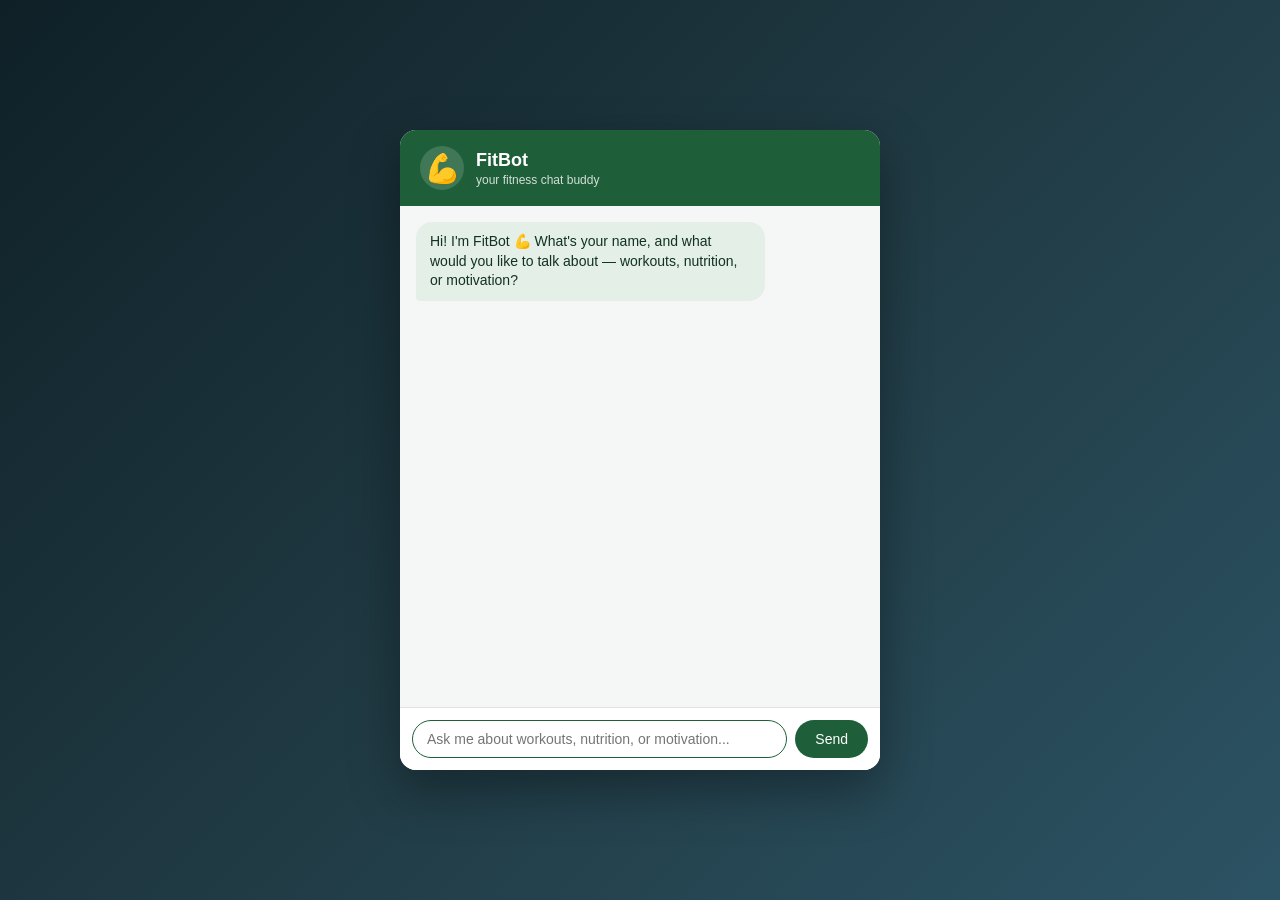
<file: index.html>
<!DOCTYPE html>
<html lang="en">
<head>
  <meta charset="UTF-8">
  <meta name="viewport" content="width=device-width, initial-scale=1.0">
  <title>FitBot — Your Fitness Chat Buddy</title>
  <link rel="stylesheet" href="style.css">
</head>
<body>
  <div class="chat-app">
    <header class="chat-header">
      <div class="avatar">💪</div>
      <div>
        <h1>FitBot</h1>
        <p class="subtitle">your fitness chat buddy</p>
      </div>
    </header>

    <main id="messages" class="messages"></main>

    <form id="chat-form" class="chat-input">
      <input
        id="user-input"
        type="text"
        placeholder="Ask me about workouts, nutrition, or motivation..."
        autocomplete="off"
        autofocus
      >
      <button type="submit">Send</button>
    </form>
  </div>

  <script src="script.js"></script>
</body>
</html>
</file>
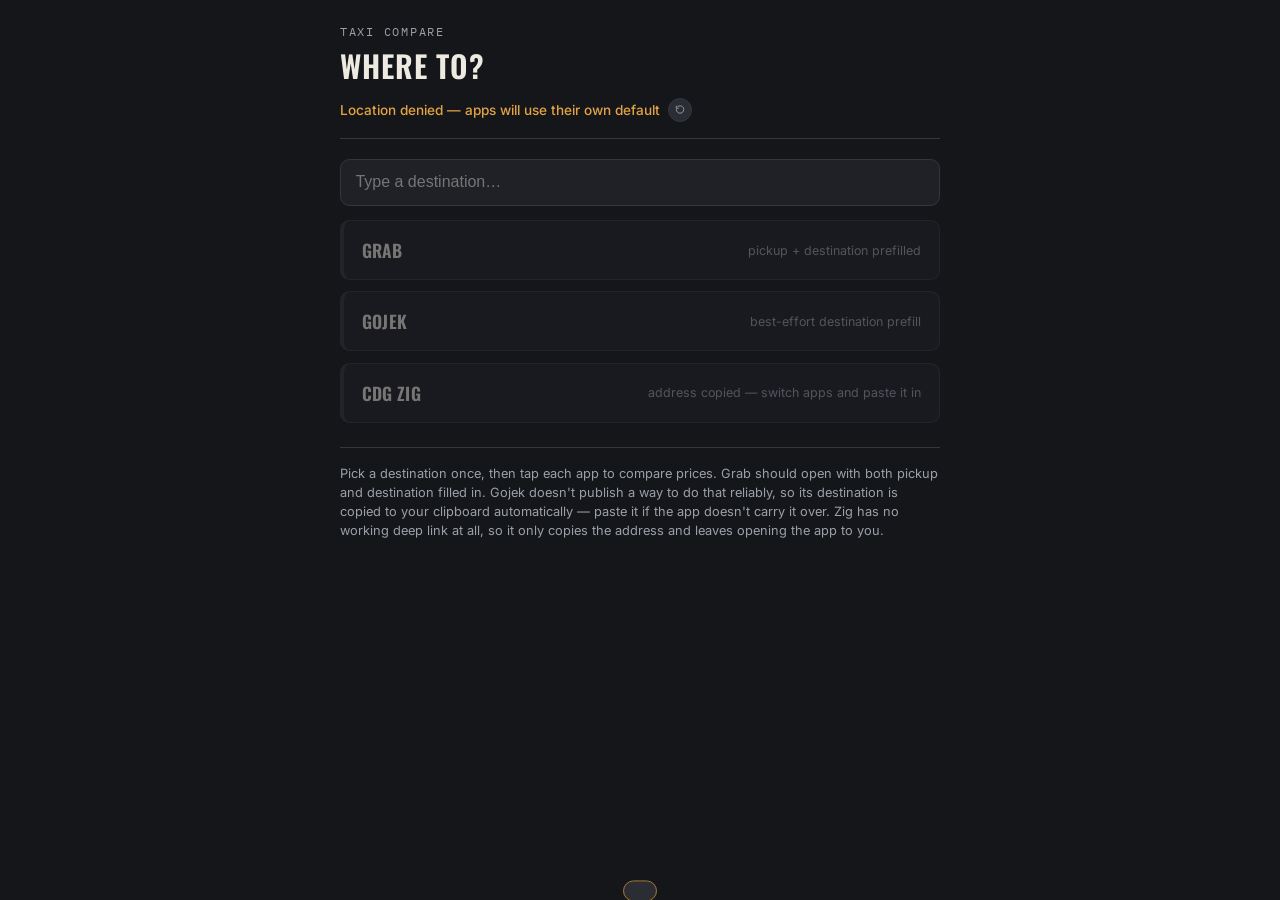
<file: taxi-compare/index.html>
<!DOCTYPE html>
<html lang="en">
<head>
  <meta charset="UTF-8">
  <meta name="viewport" content="width=device-width, initial-scale=1.0">
  <title>Taxi Compare</title>
  <link rel="preconnect" href="https://fonts.googleapis.com">
  <link href="https://fonts.googleapis.com/css2?family=Oswald:wght@500;600;700&family=Inter:wght@400;500;600&family=IBM+Plex+Mono:wght@500;600&display=swap" rel="stylesheet">
  <link rel="stylesheet" href="style.css">
</head>
<body>
  <div id="app" class="app">
    <header class="header">
      <div class="eyebrow">Taxi Compare</div>
      <h1 class="title">Where to?</h1>
      <div class="pickup-row">
        <span id="pickupStatus" class="pickup-status">Locating you…</span>
        <button id="pickupRefresh" class="pickup-refresh" title="Refresh location">
          <svg viewBox="0 0 24 24" width="13" height="13" fill="none" stroke="currentColor" stroke-width="2.2" stroke-linecap="round" stroke-linejoin="round"><path d="M3 12a9 9 0 1 0 3-6.7"/><path d="M3 4v5h5"/></svg>
        </button>
      </div>
    </header>

    <div class="search-wrap">
      <input
        id="destInput"
        class="dest-input"
        type="text"
        placeholder="Type a destination…"
        autocomplete="off"
      >
      <div id="suggestions" class="suggestions"></div>
    </div>

    <div id="recentWrap" class="recent-wrap">
      <div class="recent-label">Recent</div>
      <div id="recentList" class="recent-list"></div>
    </div>

    <div id="selectedDest" class="selected-dest"></div>

    <div class="services">
      <button class="service-btn service-grab" id="btnGrab" disabled>
        <span class="service-name">Grab</span>
        <span class="service-note">pickup + destination prefilled</span>
      </button>
      <button class="service-btn service-gojek" id="btnGojek" disabled>
        <span class="service-name">Gojek</span>
        <span class="service-note">best-effort destination prefill</span>
      </button>
      <button class="service-btn service-zig" id="btnZig" disabled>
        <span class="service-name">CDG Zig</span>
        <span class="service-note">address copied — switch apps and paste it in</span>
      </button>
    </div>

    <div class="hint">
      Pick a destination once, then tap each app to compare prices. Grab
      should open with both pickup and destination filled in. Gojek
      doesn't publish a way to do that reliably, so its destination is
      copied to your clipboard automatically — paste it if the app
      doesn't carry it over. Zig has no working deep link at all, so it
      only copies the address and leaves opening the app to you.
    </div>

    <div id="toast" class="toast"></div>
  </div>

  <script src="script.js"></script>
</body>
</html>
</file>
<file: style.css>
* {
  box-sizing: border-box;
}

body {
  margin: 0;
  font-family: -apple-system, BlinkMacSystemFont, "Segoe UI", Roboto, sans-serif;
  background: linear-gradient(135deg, #0f2027, #203a43, #2c5364);
  min-height: 100vh;
  display: flex;
  align-items: center;
  justify-content: center;
  padding: 16px;
}

.chat-app {
  width: 100%;
  max-width: 480px;
  height: 640px;
  background: #ffffff;
  border-radius: 16px;
  box-shadow: 0 20px 50px rgba(0, 0, 0, 0.35);
  display: flex;
  flex-direction: column;
  overflow: hidden;
}

.chat-header {
  background: #1e5f3a;
  color: white;
  padding: 16px 20px;
  display: flex;
  align-items: center;
  gap: 12px;
}

.avatar {
  font-size: 28px;
  background: rgba(255, 255, 255, 0.15);
  width: 44px;
  height: 44px;
  border-radius: 50%;
  display: flex;
  align-items: center;
  justify-content: center;
}

.chat-header h1 {
  margin: 0;
  font-size: 18px;
}

.subtitle {
  margin: 2px 0 0;
  font-size: 12px;
  opacity: 0.8;
}

.messages {
  flex: 1;
  overflow-y: auto;
  padding: 16px;
  display: flex;
  flex-direction: column;
  gap: 10px;
  background: #f4f7f5;
}

.bubble {
  max-width: 78%;
  padding: 10px 14px;
  border-radius: 16px;
  line-height: 1.4;
  font-size: 14px;
  white-space: pre-wrap;
}

.bubble.bot {
  align-self: flex-start;
  background: #e4efe8;
  color: #12331f;
  border-bottom-left-radius: 4px;
}

.bubble.user {
  align-self: flex-end;
  background: #1e5f3a;
  color: white;
  border-bottom-right-radius: 4px;
}

.chat-input {
  display: flex;
  gap: 8px;
  padding: 12px;
  border-top: 1px solid #e2e2e2;
  background: white;
}

.chat-input input {
  flex: 1;
  padding: 10px 14px;
  border-radius: 20px;
  border: 1px solid #ccc;
  font-size: 14px;
  outline: none;
}

.chat-input input:focus {
  border-color: #1e5f3a;
}

.chat-input button {
  background: #1e5f3a;
  color: white;
  border: none;
  padding: 0 20px;
  border-radius: 20px;
  font-size: 14px;
  cursor: pointer;
}

.chat-input button:hover {
  background: #17492c;
}
</file>
<file: taxi-compare/style.css>
:root {
  --bg: #15161A;
  --surface: #1F2126;
  --surface-alt: #2A2D33;
  --border: #34373E;
  --chalk: #EEEAE1;
  --chalk-dim: #9AA0A8;
  --accent: #E3A344;
  --accent-dim: #A6782F;
  --grab: #00B14F;
  --gojek: #00AA13;
  --zig: #3E7BFA;
  --danger: #C96A5A;
}

* {
  box-sizing: border-box;
}

html, body {
  margin: 0;
  padding: 0;
  background: var(--bg);
  color: var(--chalk);
  font-family: 'Inter', sans-serif;
}

button {
  cursor: pointer;
  font: inherit;
}

.app {
  width: 100%;
  min-height: 100vh;
  padding: 1.5rem 1.25rem 3rem;
  max-width: 640px;
  margin: 0 auto;
}

/* Header */
.header {
  border-bottom: 1px solid var(--border);
  padding-bottom: 1rem;
  margin-bottom: 1.25rem;
}

.eyebrow {
  color: var(--chalk-dim);
  font-family: 'IBM Plex Mono', monospace;
  font-size: 0.72rem;
  letter-spacing: 0.15em;
  text-transform: uppercase;
  margin-bottom: 0.25rem;
}

.title {
  color: var(--chalk);
  font-family: 'Oswald', sans-serif;
  font-size: 1.9rem;
  font-weight: 600;
  text-transform: uppercase;
  letter-spacing: 0.03em;
  margin: 0 0 0.6rem;
}

.pickup-row {
  display: flex;
  align-items: center;
  gap: 0.5rem;
}

.pickup-status {
  color: var(--accent);
  font-size: 0.85rem;
  font-weight: 500;
}

.pickup-refresh {
  background: var(--surface-alt);
  border: 1px solid var(--border);
  color: var(--chalk-dim);
  border-radius: 999px;
  width: 24px;
  height: 24px;
  display: inline-flex;
  align-items: center;
  justify-content: center;
  flex: none;
}

.pickup-refresh:active {
  color: var(--accent);
}

/* Search */
.search-wrap {
  position: relative;
  margin-bottom: 0.9rem;
}

.dest-input {
  width: 100%;
  background: var(--surface);
  border: 1px solid var(--border);
  color: var(--chalk);
  font-size: 1rem;
  padding: 0.85rem 0.9rem;
  border-radius: 0.6rem;
  outline: none;
}

.dest-input:focus {
  border-color: var(--accent);
}

.suggestions {
  position: absolute;
  left: 0;
  right: 0;
  top: calc(100% + 0.35rem);
  background: var(--surface);
  border: 1px solid var(--border);
  border-radius: 0.6rem;
  overflow: hidden;
  z-index: 10;
  display: none;
}

.suggestions.open {
  display: block;
}

.suggestion-item {
  padding: 0.7rem 0.9rem;
  font-size: 0.88rem;
  border-bottom: 1px solid var(--border);
  color: var(--chalk);
}

.suggestion-item:last-child {
  border-bottom: none;
}

.suggestion-item:active,
.suggestion-item.active {
  background: var(--surface-alt);
}

.suggestion-empty {
  padding: 0.7rem 0.9rem;
  font-size: 0.82rem;
  color: var(--chalk-dim);
}

/* Recent */
.recent-wrap {
  margin-bottom: 1rem;
  display: none;
}

.recent-wrap.visible {
  display: block;
}

.recent-label {
  font-family: 'IBM Plex Mono', monospace;
  font-size: 0.68rem;
  letter-spacing: 0.1em;
  text-transform: uppercase;
  color: var(--chalk-dim);
  margin-bottom: 0.45rem;
}

.recent-list {
  display: flex;
  flex-wrap: wrap;
  gap: 0.4rem;
}

.recent-chip {
  background: var(--surface-alt);
  border: 1px solid var(--border);
  color: var(--chalk-dim);
  border-radius: 999px;
  padding: 0.35rem 0.75rem;
  font-size: 0.8rem;
}

.recent-chip:active {
  color: var(--accent);
  border-color: var(--accent-dim);
}

/* Selected destination */
.selected-dest {
  display: none;
  background: var(--surface);
  border: 1px solid var(--accent-dim);
  border-radius: 0.6rem;
  padding: 0.7rem 0.9rem;
  font-size: 0.88rem;
  color: var(--chalk);
  margin-bottom: 1.25rem;
}

.selected-dest.visible {
  display: block;
}

.selected-dest .label {
  color: var(--chalk-dim);
  font-family: 'IBM Plex Mono', monospace;
  font-size: 0.65rem;
  letter-spacing: 0.1em;
  text-transform: uppercase;
  display: block;
  margin-bottom: 0.25rem;
}

/* Services */
.services {
  display: flex;
  flex-direction: column;
  gap: 0.7rem;
  margin-bottom: 1.5rem;
}

.service-btn {
  display: flex;
  align-items: center;
  justify-content: space-between;
  background: var(--surface);
  border: 1px solid var(--border);
  border-left: 4px solid var(--border);
  border-radius: 0.6rem;
  padding: 1rem 1.1rem;
  text-align: left;
}

.service-btn:disabled {
  opacity: 0.45;
}

.service-btn:not(:disabled):active {
  background: var(--surface-alt);
}

.service-grab:not(:disabled) { border-left-color: var(--grab); }
.service-gojek:not(:disabled) { border-left-color: var(--gojek); }
.service-zig:not(:disabled) { border-left-color: var(--zig); }

.service-name {
  font-family: 'Oswald', sans-serif;
  font-size: 1.1rem;
  font-weight: 600;
  color: var(--chalk);
  text-transform: uppercase;
  letter-spacing: 0.02em;
}

.service-note {
  color: var(--chalk-dim);
  font-size: 0.78rem;
  text-align: right;
  max-width: 55%;
}

/* Hint */
.hint {
  color: var(--chalk-dim);
  font-size: 0.8rem;
  line-height: 1.5;
  border-top: 1px solid var(--border);
  padding-top: 1rem;
}

/* Toast */
.toast {
  position: fixed;
  left: 50%;
  bottom: 1.5rem;
  transform: translateX(-50%) translateY(120%);
  background: var(--surface-alt);
  border: 1px solid var(--accent-dim);
  color: var(--chalk);
  font-size: 0.82rem;
  padding: 0.6rem 1rem;
  border-radius: 999px;
  transition: transform 0.25s ease;
  white-space: nowrap;
  z-index: 20;
}

.toast.visible {
  transform: translateX(-50%) translateY(0);
}
</file>
